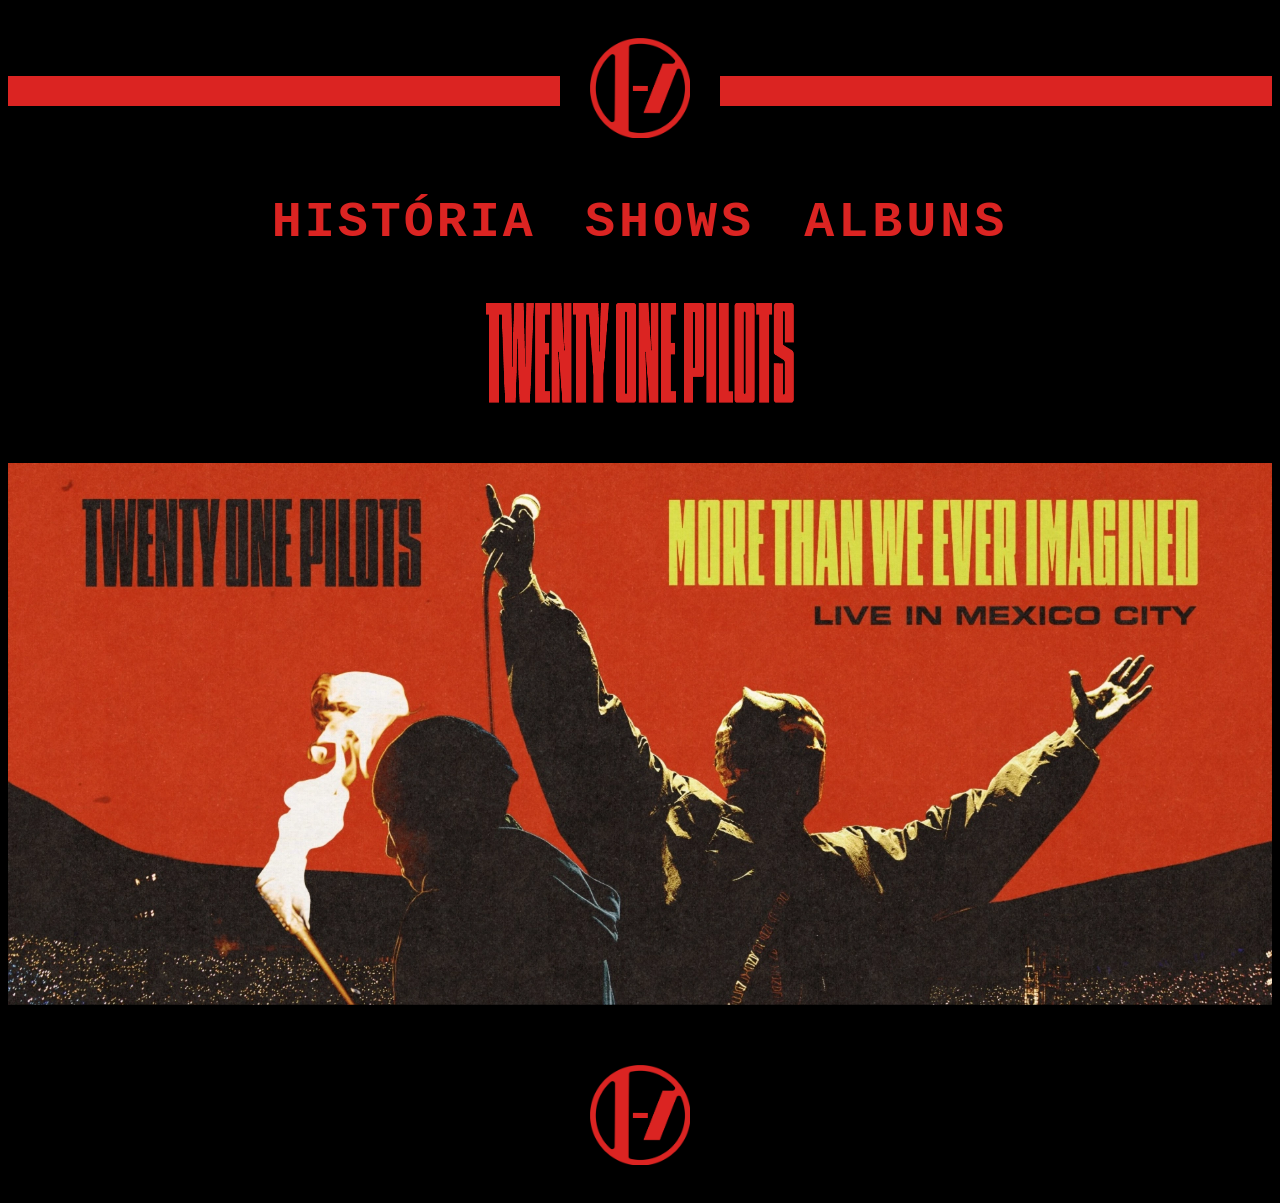
<file: SETEMBRO/AULA 17092026/SITE/Index.html>
<!DOCTYPE html>
	<html>
        <head>
            <link rel="stylesheet" href="css/style.css">
        </head>
	<body>
		<div class="div-vazia"></div>
		<div class="container">
		<div style="height: 30px; Width:50%; background-color:#DB2422;"></div>
        <a href="Index.html">
        <img src="img/LOGOOVECOMPENSATE.png" alt="TWENTY ONE PILOTS" style="width:100px;height:100px;">
        </a>
		<div style="background-color:#DB2422; height: 30px; Width:50%;"></div>
		</div>
        <div class="div-vazia"></div>
        <div style="word-spacing: 30px; text-align:center;">
            <h1>
                <a href="hitoria.html" style="color:#DB2422; letter-spacing: 3px; font-size: 50px">HISTÓRIA</a>
                <a href="pagina3.html" style="color:#DB2422; letter-spacing: 4px; font-size: 50px">SHOWS</a>
                <a href="pagina2.html" style="color:#DB2422; letter-spacing: 4px; font-size: 50px">ALBUNS</a>
            </h1>
        </div>
        <div class="div-vazia"></div>
        <img src="img/LOGO TWENTY ONE ALTA.png" alt="TWENTY ONE PILOTS" class="img-centro" style="width:308px;height:100px;">
        <div class="div-vazia"></div>        <div class="div-vazia"></div>
        <img src="img/BANNER1.png" alt="MORE THAN WE EVER IMAGINED" class="img-centro">
        <div class="div-vazia"></div>        <div class="div-vazia"></div>
        <a href="Index.html">
        <img src="img/LOGOOVECOMPENSATE.png" alt="TWENTY ONE PILOTS" class="img-centro" style="width:100px;height:100px;">
        </a>
        <div class="div-vazia"></div>
        </body>
        </html>
</file>
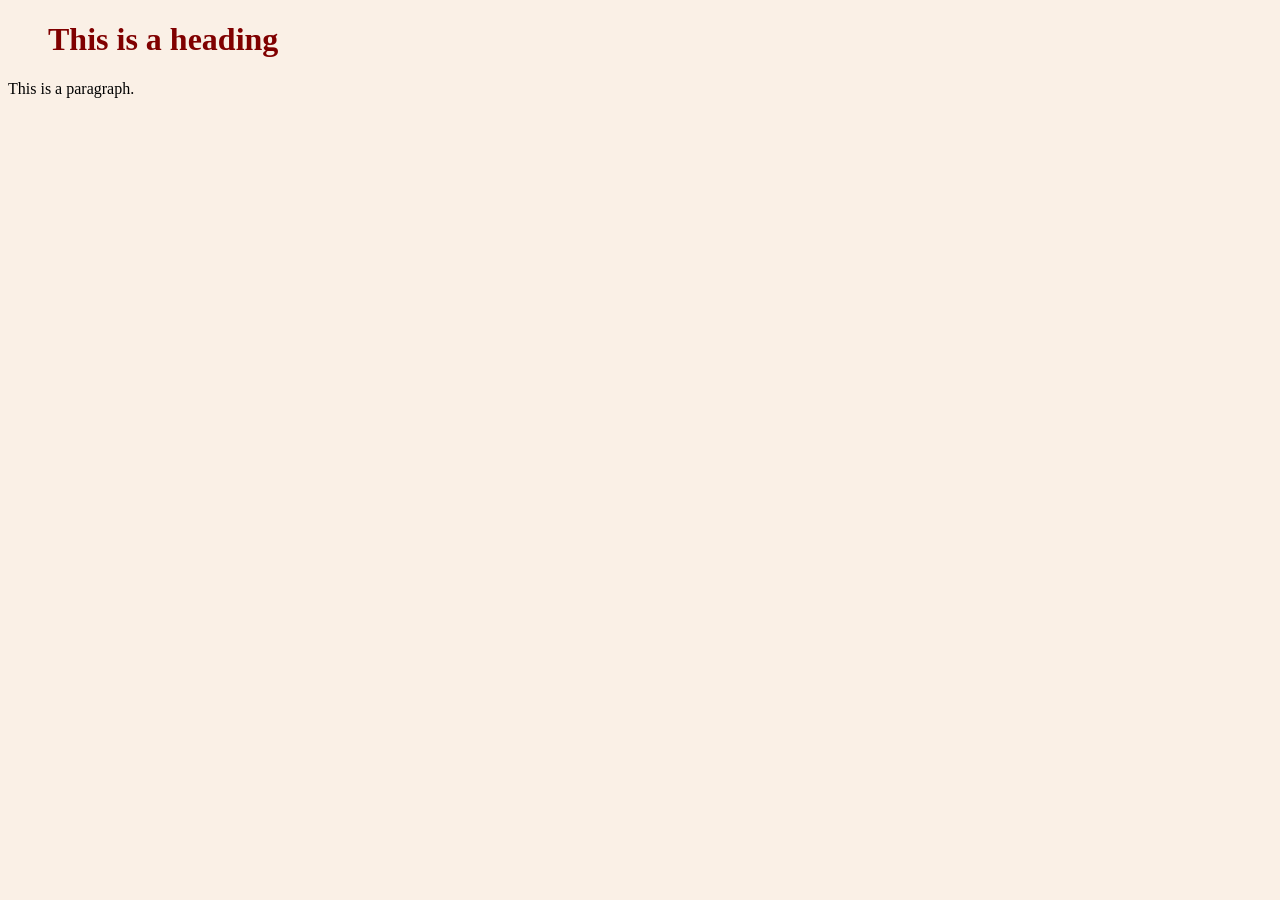
<file: AULA 10092026/uso_css/css_uso_interno.html>
<!DOCTYPE html>
<html>
<head>
<style>
body {
  background-color: linen;
}

h1 {
  color: maroon;
  margin-left: 40px;
}
</style>
</head>
<body>

<h1>This is a heading</h1>
<p>This is a paragraph.</p>

</body>
</html>
</file>
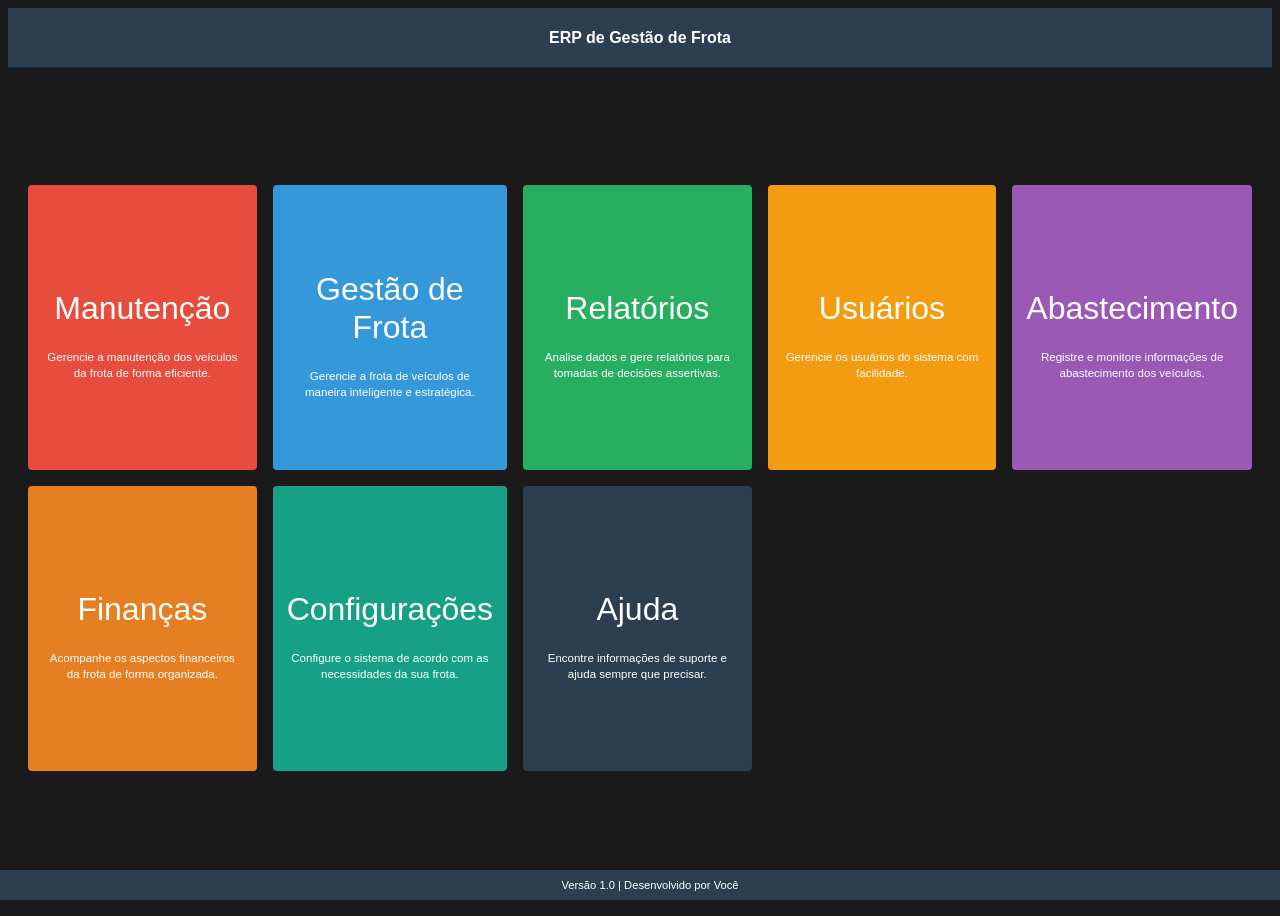
<file: OUTUBRO/AULA 01102026/ERP.HTML>
<!DOCTYPE html>
    <html>
      <head>
        <title>ERP de Gestão de Frota</title>
        <link rel="stylesheet" href="css/style.CSS">
      </head>
      <body>
        <header>
            <h1>ERP de Gestão de Frota</h1>
        </header>
        <main>
            <div class="menu">
                <a class="card manutencao" href="#">
                    <i class="fas fa-wrench"></i>
                    <h2>Manutenção</h2>
                    <p>Gerencie a manutenção dos veículos da frota de forma eficiente.</p>
                </a>
                <a class="card gestao" href="#">
                    <i class="fas fa-car"></i>
                    <h2>Gestão de Frota</h2>
                    <p>Gerencie a frota de veículos de maneira inteligente e estratégica.</p>
                </a>
                <a class="card relatorios" href="#">
                    <i class="fas fa-chart-bar"></i>
                    <h2>Relatórios</h2>
                    <p>Analise dados e gere relatórios para tomadas de decisões assertivas.</p>
                </a>
                <a class="card usuarios" href="#">
                    <i class="fas fa-users"></i>
                    <h2>Usuários</h2>
                    <p>Gerencie os usuários do sistema com facilidade.</p>
                </a>
                <a class="card abastecimento" href="#">
                    <i class="fas fa-gas-pump"></i>
                    <h2>Abastecimento</h2>
                    <p>Registre e monitore informações de abastecimento dos veículos.</p>
                </a>
                <a class="card financas" href="#">
                    <i class="fas fa-dollar-sign"></i>
                    <h2>Finanças</h2>
                    <p>Acompanhe os aspectos financeiros da frota de forma organizada.</p>
                </a>
                <a class="card configuracoes" href="#">
                    <i class="fas fa-cog"></i>
                    <h2>Configurações</h2>
                    <p>Configure o sistema de acordo com as necessidades da sua frota.</p>
                </a>
                <a class="card ajuda" href="#">
                    <i class="fas fa-question-circle"></i>
                    <h2>Ajuda</h2>
                    <p>Encontre informações de suporte e ajuda sempre que precisar.</p>
                </a>
            </div>
        </main>
        <footer>
        Versão 1.0 | Desenvolvido por Você
        </footer>
      </body>
    </html>
</file>
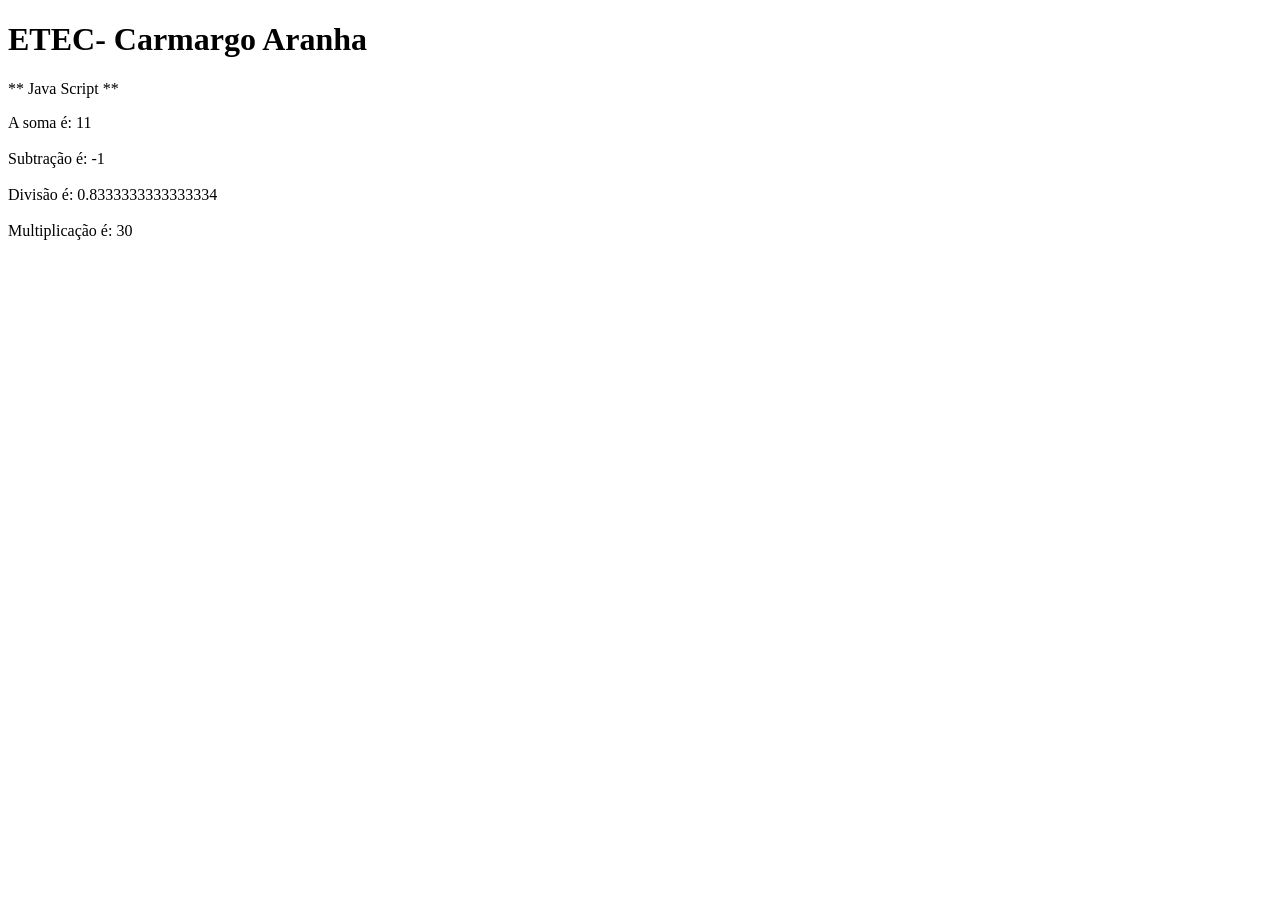
<file: OUTUBRO/AULA 21102026/prog1.html>
<!DOCTYPE html>
<html>
<body>

<h1>ETEC- Carmargo Aranha</h1>
<p>** Java Script **</p>

<!--Aqui é html-->

<script>

//Aqui é JavaSript

let x = 5;
let y = 6;

document.write("A soma é: ", x + y);
document.write("<br><br>");
document.write("Subtração é: ", x - y);
document.write("<br><br>");
document.write("Divisão é: ", x / y);
document.write("<br><br>");
document.write("Multiplicação é: ", x * y);
</script>

</body>
</html>
</file>
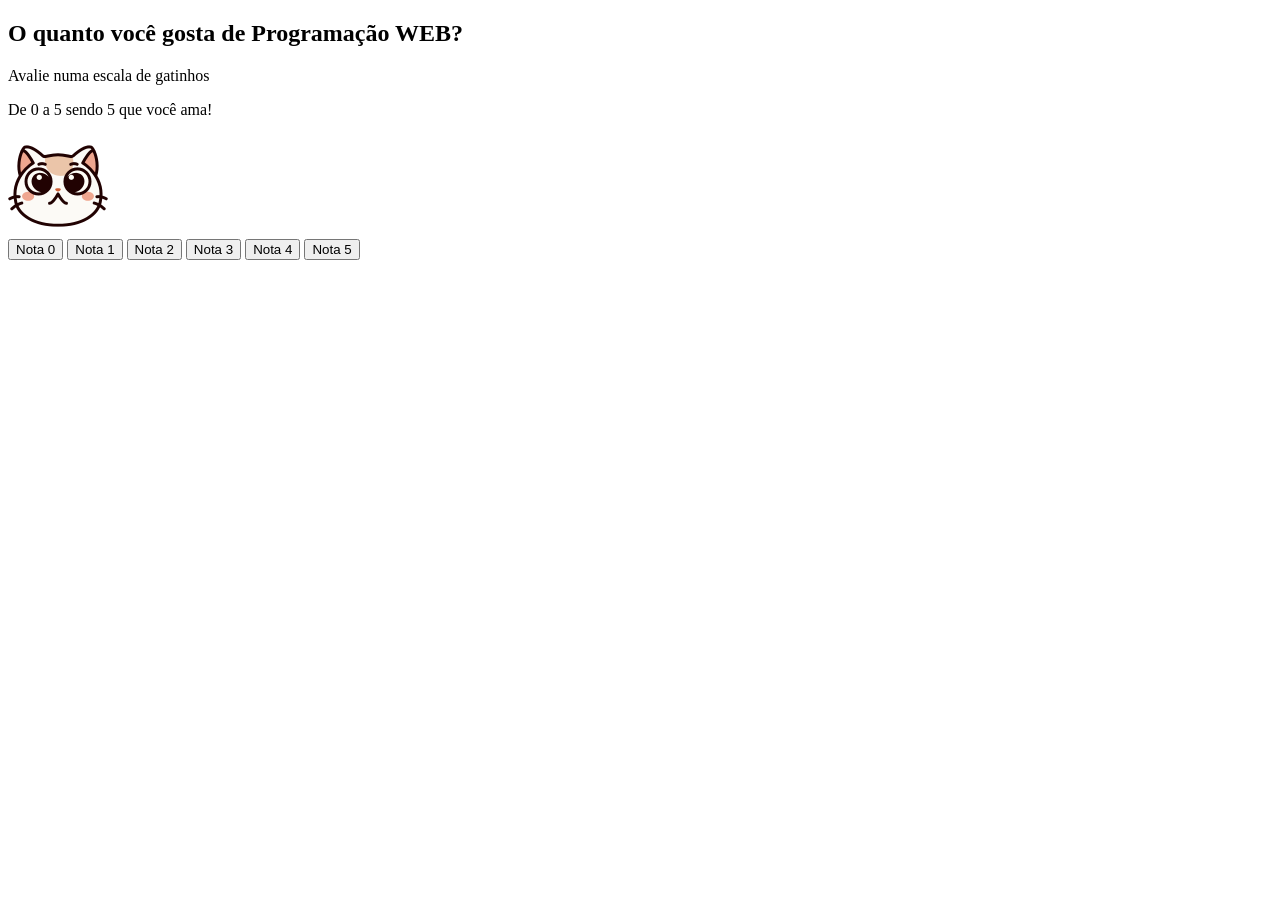
<file: OUTUBRO/AULA 21102026/trocadaimg.html>
<!DOCTYPE html>
<html>
<body>
<h2>O quanto você gosta de Programação WEB?</h2>

<p>Avalie numa escala de gatinhos</p>

<p>De 0 a 5 sendo 5 que você ama!</p>

<img id="myImage" src="imagens/nota3.png" style="width:100px">

<br>

<button onclick="document.getElementById('myImage').src='imagens/nota0.png'">Nota 0</button>

<button onclick="document.getElementById('myImage').src='imagens/nota1.png'">Nota 1</button>

<button onclick="document.getElementById('myImage').src='imagens/nota2.png'">Nota 2</button>

<button onclick="document.getElementById('myImage').src='imagens/nota3.png'">Nota 3</button>

<button onclick="document.getElementById('myImage').src='imagens/nota4.png'">Nota 4</button>

<button onclick="document.getElementById('myImage').src='imagens/nota5.png'">Nota 5</button>

</body>
</html>
</file>
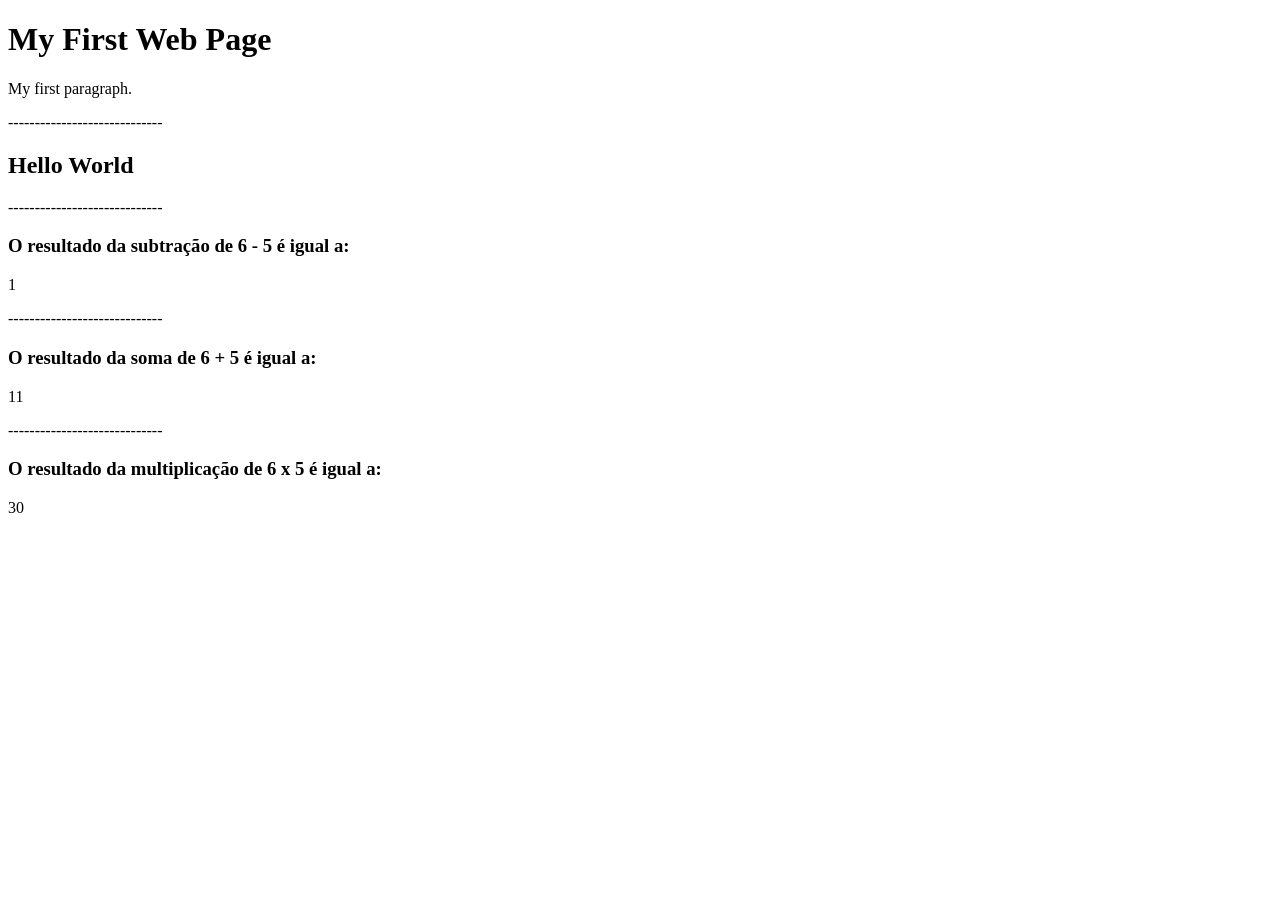
<file: OUTUBRO/AULA 29102026/exemplo1.html>
<!DOCTYPE html>
<html>
<body>
<h1>My First Web Page</h1>
<p>My first paragraph.</p>
<p>-----------------------------</p>
<p id="demo"></p>
<script>
document.getElementById("demo").innerHTML = "<h2>Hello World</h2>";
</script>
<p>-----------------------------</p>
<p id="sub"></p>
<script>
document.getElementById("sub").innerHTML = "<h3>O resultado da subtração de 6 - 5 é igual a:</h3>";
document.write(6 - 5);
</script>
<p>-----------------------------</p>
<p id="som"></p>
<script>
document.getElementById("som").innerHTML = "<h3>O resultado da soma de 6 + 5 é igual a:</h3>";
document.write(6 + 5);
</script>
<p>-----------------------------</p>
<p id="mult"></p>
<script>
document.getElementById("mult").innerHTML = "<h3>O resultado da multiplicação de 6 x 5 é igual a:</h3>";
document.write(6 * 5);
</script>
</body>
</html>
</file>
<file: SETEMBRO/AULA 17092026/SITE/css/style.css>
body {
    background-color: black;
    font-family: "Martian Mono", monospace;
    color: white;
    text-align: justify;
}

p{
    font-family: "Martian Mono", monospace;
    color: white;
    text-align: justify;
}
h1 {
    font-family: "Martian Mono", monospace;
    color: #DB2422
}

h2 {
    font-family: "Martian Mono", monospace;
    color: #DB2422
}

h3 {
    font-family: "Martian Mono", monospace;
    color: #DB2422
}
a:link {
    color: #dbd5d5;
    background-color: transparent;
    text-decoration: none;
}
a:visited {
    color: #DB2422;
    background-color: transparent;
    text-decoration: none;
}
a:hover {
    color: #DB2422;
    background-color: transparent;
}
a:active {
    color: #DB2422;
    background-color: transparent;
}
.div-vazia{
    height: 30px;
}
.img-centro {
    display: block;
    margin: 0 auto;
    max-width: 100%;
}
.container{
    display: flex;
    align-items: center;
    gap: 30px;
    margin: 0 auto;
}
table {
        width: 100%;
        border-collapse: collapse;
        font-size: 3dvh
}
th, td {
        padding: 10px;
        text-align: left;
        border: none; 
        border-bottom: 1px solid white; 
}
</file>
<file: OUTUBRO/AULA 01102026/css/style.CSS>
body {
    font-family: 'Segoe UI', Tahoma, Geneva, Verdana, sans-serif;
    background-color: #1a1a1a;
    color: #fff;
    min-height: 100vh;
    display: flex;
    flex-direction: column;
  }

  header {
    background-color: #2c3e50;
    padding: 10px 20px;
    text-align: center;
    border-bottom: 1px solid #1f2d3a;
  }
  header h1 {
    font-size: 1rem;
    font-weight: 700;
    color: #fff;
  }

  main {
    flex: 1;
    display: flex;
    justify-content: center;
    align-items: center;
    padding: 40px 20px 60px;
  }

  .menu {
    display: grid;
    grid-template-columns: repeat(5, 1fr);
    gap: 16px;
    width: 100%;
    max-width: 1400px;
  }

  .card {
    position: relative;
    min-height: 245px;
    padding: 20px 14px;
    border-radius: 4px;
    color: #fff;
    text-decoration: none;
    text-align: center;
    display: flex;
    flex-direction: column;
    align-items: center;
    justify-content: center;
    cursor: pointer;
    transition: transform .2s ease, box-shadow .2s ease;
  }
  .card:hover {
    transform: translateY(-4px);
    box-shadow: 0 8px 18px rgba(0, 0, 0, .5);
  }

  .card i {
    position: absolute;
    top: 14px;
    left: 50%;
    transform: translateX(-50%);
    font-size: .8rem;
  }

  .card h2 {
    font-size: 2rem;
    font-weight: 400;
    line-height: 1.2;
    margin-bottom: 10px;
  }

  .card p {
    font-size: .72rem;
    line-height: 1.4;
    max-width: 200px;
  }

  .manutencao   { background-color: #e74c3c; }
  .gestao       { background-color: #3498db; }
  .relatorios   { background-color: #27ae60; }
  .usuarios     { background-color: #f39c12; }
  .abastecimento{ background-color: #9b59b6; }
  .financas     { background-color: #e67e22; }
  .configuracoes{ background-color: #16a085; }
  .ajuda        { background-color: #2c3e50; }

  footer {
    position: fixed;
    bottom: 0;
    left: 0;
    width: 100%;
    background-color: #2c3e50;
    text-align: center;
    padding: 9px 10px;
    font-size: .7rem;
    color: #fff;
  }
</file>
